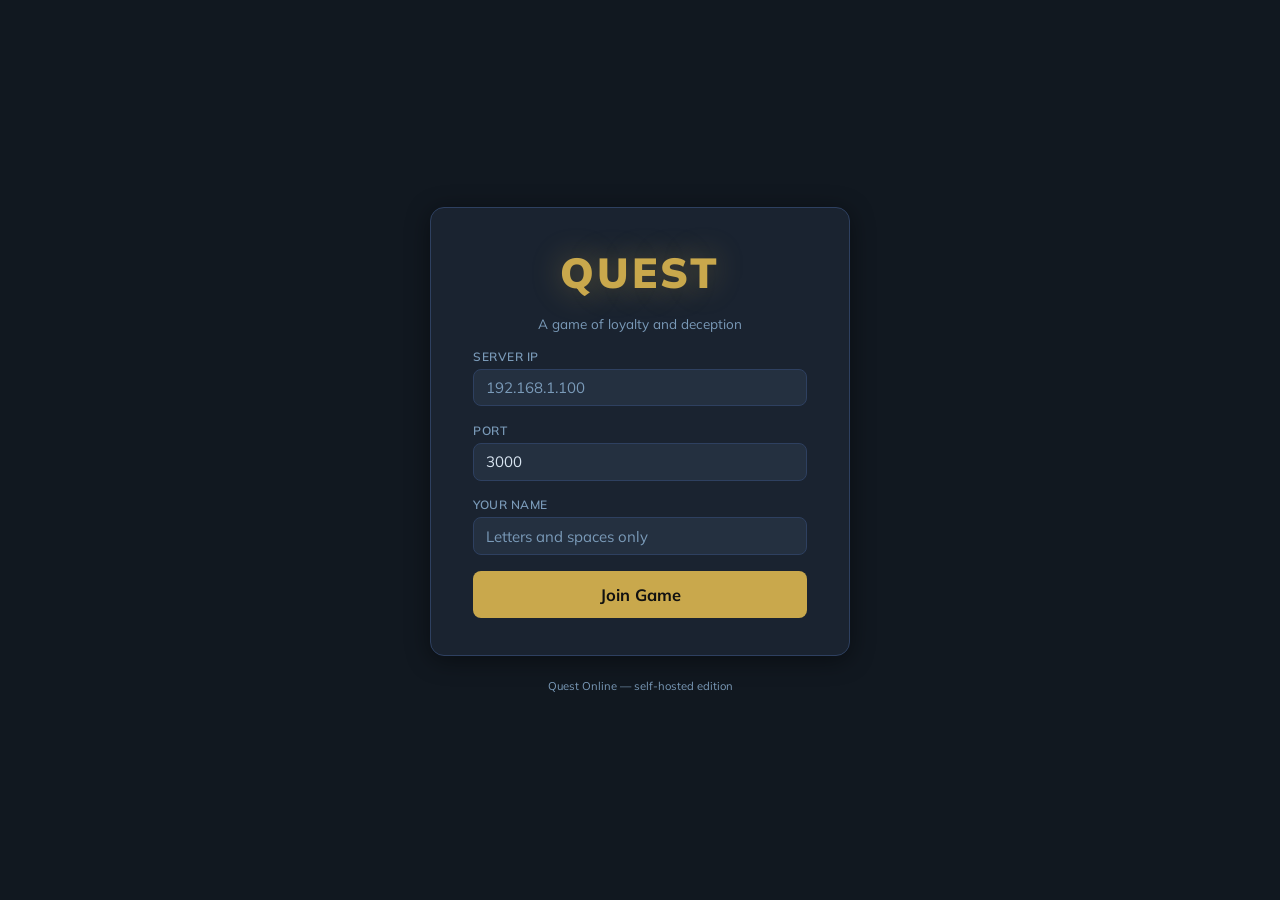
<file: quest/index.html>
<!DOCTYPE html>
<html lang="en">
<head>
  <meta charset="UTF-8"/>
  <meta name="viewport" content="width=device-width, initial-scale=1"/>
  <title>Quest Online</title>
  <meta name="description" content="Play Quest Online with your friends — a self-hosted social deduction game."/>
  <link href="https://fonts.googleapis.com/css2?family=Muli:wght@400;600;700;900&display=swap" rel="stylesheet"/>
  <link rel="stylesheet" href="style.css"/>
</head>
<body>

<!-- ══════════════════════════════════════════════════════════ -->
<!--  VIEW: CONNECT                                            -->
<!-- ══════════════════════════════════════════════════════════ -->
<div id="view-connect" class="view active">
  <div class="connect-card">
    <h1 class="game-title">Quest</h1>
    <p class="subtitle">A game of loyalty and deception</p>
    <div class="form-group">
      <label for="input-ip">Server IP</label>
      <input id="input-ip" type="text" placeholder="192.168.1.100" autocomplete="off"/>
    </div>
    <div class="form-group">
      <label for="input-port">Port</label>
      <input id="input-port" type="number" value="3000" min="1" max="65535"/>
    </div>
    <div class="form-group">
      <label for="input-name">Your Name</label>
      <input id="input-name" type="text" maxlength="20" placeholder="Letters and spaces only" autocomplete="off"/>
    </div>
    <button id="btn-join" class="btn btn-primary btn-large">Join Game</button>
    <p id="connect-error" class="error-msg hidden"></p>
  </div>
  <p class="version-note">Quest Online — self-hosted edition</p>
</div>

<!-- ══════════════════════════════════════════════════════════ -->
<!--  VIEW: LOBBY                                              -->
<!-- ══════════════════════════════════════════════════════════ -->
<div id="view-lobby" class="view">
  <div class="lobby-header">
    <h2>Waiting for Players…</h2>
    <p id="lobby-count" class="lobby-count"></p>
    <p class="lobby-hint">Minimum 4 players required. All must click Ready.</p>
  </div>
  <div id="lobby-players" class="player-grid"></div>
  <div class="lobby-actions">
    <button id="btn-ready" class="btn btn-primary">Ready</button>
  </div>
</div>

<!-- ══════════════════════════════════════════════════════════ -->
<!--  VIEW: ROLE REVEAL                                        -->
<!-- ══════════════════════════════════════════════════════════ -->
<div id="view-role" class="view">
  <div class="role-card-scene">
    <div id="role-card" class="role-card">
      <div class="role-card-front"><p>Your Role</p></div>
      <div class="role-card-back">
        <div id="role-team-badge" class="role-team-badge"></div>
        <h2 id="role-name"></h2>
        <p id="role-desc"></p>
        <div id="role-knowledge" class="role-knowledge hidden"></div>
      </div>
    </div>
  </div>
  <button id="btn-role-ok" class="btn btn-primary">Got it!</button>
</div>

<!-- ══════════════════════════════════════════════════════════ -->
<!--  VIEW: GAME (persistent shell)                           -->
<!-- ══════════════════════════════════════════════════════════ -->
<div id="view-game" class="view">

  <!-- Top bar -->
  <div class="game-topbar">
    <div class="topbar-left">
      <span id="tb-name" class="tb-name"></span>
      <span id="tb-role" class="tb-role"></span>
    </div>
  </div>

  <!-- Quest track -->
  <div id="quest-track" class="quest-track"></div>

  <!-- Player roster -->
  <div id="player-roster" class="player-roster"></div>

  <!-- Action panels (only one shown at a time) -->
  <div id="action-area" class="action-area">

    <div id="panel-waiting" class="panel hidden">
      <p id="waiting-msg" class="waiting-msg">Waiting…</p>
    </div>

    <div id="panel-leader-select" class="panel hidden">
      <h3 id="ls-title"></h3>
      <p id="ls-hint" class="hint-text"></p>
      <div id="ls-players" class="select-grid"></div>
      <div id="ls-token-row" class="token-row hidden">
        <p class="hint-text">Give the Magic Token to a team member (optional):</p>
        <div id="ls-token-players" class="select-grid"></div>
        <button id="btn-token-none" class="btn btn-ghost">No Token</button>
      </div>
      <button id="btn-confirm-team" class="btn btn-primary" disabled>Confirm Team</button>
    </div>

    <div id="panel-voting" class="panel hidden">
      <h3>Cast Your Vote</h3>
      <p id="vote-hint" class="hint-text"></p>
      <div class="vote-buttons">
        <button id="btn-vote-success" class="btn btn-success btn-xlarge">✔ Success</button>
        <button id="btn-vote-fail"    class="btn btn-fail    btn-xlarge">✘ Fail</button>
      </div>
      <p id="vote-submitted-msg" class="hidden waiting-msg">Vote submitted. Waiting for others…</p>
    </div>

    <div id="panel-quest-result" class="panel hidden">
      <h3 id="qr-title"></h3>
      <div id="qr-tokens" class="qr-tokens"></div>
      <p id="qr-counts"></p>
    </div>

    <div id="panel-next-leader" class="panel hidden">
      <h3>Choose the Next Leader</h3>
      <div class="nl-section">
        <p class="hint-text">Next Leader (cannot be a veteran):</p>
        <div id="nl-leader-list" class="select-grid"></div>
      </div>
      <button id="btn-confirm-nl" class="btn btn-primary" disabled>Confirm</button>
    </div>

    <div id="panel-amulet-selection" class="panel hidden">
      <h3>Give the Amulet</h3>
      <p class="hint-text">Give Amulet to (optional, cannot be veteran or already hold one):</p>
      <div id="as-amulet-list" class="select-grid"></div>
      <button id="btn-as-no-amulet" class="btn btn-ghost">No Amulet</button>
      <button id="btn-confirm-as" class="btn btn-primary" disabled>Confirm</button>
    </div>

    <div id="panel-amulet-check" class="panel hidden">
      <h3>🔮 You hold the Amulet</h3>
      <p class="hint-text">Choose a player to investigate their loyalty:</p>
      <div id="ac-players" class="select-grid"></div>
      <button id="btn-confirm-ac" class="btn btn-primary" disabled>Investigate</button>
      <div id="ac-result" class="amulet-result hidden"></div>
    </div>

    <div id="panel-trickster" class="panel hidden">
      <h3>You Are Being Investigated</h3>
      <p class="hint-text">As the Trickster, you may choose to lie about your loyalty:</p>
      <div class="vote-buttons">
        <button id="btn-trickster-truth" class="btn btn-success">Tell the Truth</button>
        <button id="btn-trickster-lie"   class="btn btn-fail">Lie (say you are Good)</button>
      </div>
    </div>

    <div id="panel-final-discussion" class="panel hidden">
      <h3 class="final-title">⚔ The Final Quest Approaches</h3>
      <div id="revealer-notice" class="revealer-notice hidden"></div>
      <div id="changeling-notice" class="changeling-notice hidden"></div>
      <div class="timer-block">
        <div id="discussion-timer" class="timer">5:00</div>
        <p class="hint-text">Discuss freely. When everyone is ready, the voting begins.</p>
      </div>
      <button id="btn-final-ready" class="btn btn-primary">I'm Ready to Vote</button>
      <div id="final-ready-list" class="player-grid small-grid"></div>
    </div>

    <div id="panel-hunt" class="panel hidden">
      <h3>🏹 The Hunt</h3>
      <p class="hint-text">You are the Blind Hunter. Activate the Hunt?</p>
      <div class="vote-buttons">
        <button id="btn-hunt-activate" class="btn btn-fail">Start the Hunt</button>
        <button id="btn-hunt-skip"     class="btn btn-ghost">Move on to the Vote</button>
      </div>
      <div id="hunt-guess-section" class="hidden">
        <p class="hint-text">Identify two good players and their <strong>exact</strong> roles:</p>
        <div id="hunt-guesses">
          <div class="hunt-guess-row" data-idx="0">
            <select class="hunt-player-select"></select>
            <select class="hunt-role-select"></select>
          </div>
          <div class="hunt-guess-row" data-idx="1">
            <select class="hunt-player-select"></select>
            <select class="hunt-role-select"></select>
          </div>
        </div>
        <button id="btn-hunt-confirm" class="btn btn-fail">Confirm Hunt</button>
      </div>
    </div>

    <div id="panel-final-voting" class="panel hidden">
      <h3>Final Quest Vote</h3>
      <p id="fv-hint" class="hint-text"></p>
      <p class="hint-text">Select the players you believe are <strong>Evil</strong>:</p>
      <div id="fv-players" class="select-grid"></div>
      <button id="btn-confirm-fv" class="btn btn-primary" disabled>Submit Guesses</button>
      <p id="fv-submitted-msg" class="hidden waiting-msg">Guesses submitted. Waiting…</p>
    </div>



  </div><!-- /action-area -->
</div><!-- /view-game -->

<!-- ══════════════════════════════════════════════════════════ -->
<!--  VIEW: GAME OVER                                          -->
<!-- ══════════════════════════════════════════════════════════ -->
<div id="view-gameover" class="view">
  <div class="gameover-banner" id="gameover-banner">
    <h1 id="gameover-title"></h1>
    <p id="gameover-reason"></p>
  </div>
  <div id="go-quest-track" class="quest-track"></div>
  <h3 class="roles-reveal-title">All Roles Revealed</h3>
  <div id="roles-reveal" class="player-grid"></div>
  <button id="btn-play-again" class="btn btn-primary btn-large">Back to Lobby</button>
</div>

<script src="game.js"></script>
</body>
</html>
</file>
<file: quest/style.css>
/* ── Reset & Base ─────────────────────────────────────────────── */
*,
*::before,
*::after {
  box-sizing: border-box;
  margin: 0;
  padding: 0;
}

:root {
  --bg: #111820;
  --bg2: #1a2330;
  --bg3: #243040;
  --border: #2e4060;
  --text: #d8e4f0;
  --text-muted: #7a9ab8;
  --gold: #c9a84c;
  --gold-light: #e8ca7a;
  --good: #3a9e5e;
  --good-light: #4fc47a;
  --evil: #c0392b;
  --evil-light: #e74c3c;
  --neutral: #4a6080;
  --ready-yes: #3a9e5e;
  --ready-no: #4a6080;
  --radius: 8px;
  --radius-lg: 14px;
  --shadow: 0 4px 24px rgba(0, 0, 0, .45);
  --transition: .22s ease;
  font-family: 'Muli', 'Segoe UI', sans-serif;
  font-size: 15px;
  color: var(--text);
}

body {
  background: var(--bg);
  min-height: 100vh;
  overflow-x: hidden;
}

/* ── Views ───────────────────────────────────────────────────── */
.view {
  display: none;
}

.view.active {
  display: block;
}

.hidden {
  display: none !important;
}

/* ── Connect Screen ──────────────────────────────────────────── */
/* Hide input arrows*/
/* Chrome, Safari, Edge, Opera */
input::-webkit-outer-spin-button,
input::-webkit-inner-spin-button {
  -webkit-appearance: none;
  margin: 0;
}

/* Firefox */
input[type=number] {
  -moz-appearance: textfield;
}

#view-connect {
  flex-direction: column;
  align-items: center;
  justify-content: center;
  min-height: 100vh;
  padding: 2rem;
}

#view-connect.active {
  display: flex;
}

.connect-card {
  background: var(--bg2);
  border: 1px solid var(--border);
  border-radius: var(--radius-lg);
  padding: 2.5rem 2.8rem;
  width: 100%;
  max-width: 420px;
  box-shadow: var(--shadow);
  display: flex;
  flex-direction: column;
  gap: 1.1rem;
}

.game-title {
  font-size: 2.8rem;
  font-weight: 900;
  color: var(--gold);
  text-align: center;
  letter-spacing: 3px;
  text-transform: uppercase;
  text-shadow: 0 0 30px rgba(201, 168, 76, .4);
}

.subtitle {
  text-align: center;
  color: var(--text-muted);
  font-size: .9rem;
}

.form-group {
  display: flex;
  flex-direction: column;
  gap: .35rem;
}

.form-group label {
  font-size: .8rem;
  color: var(--text-muted);
  font-weight: 600;
  text-transform: uppercase;
  letter-spacing: .5px;
}

.version-note {
  margin-top: 1.5rem;
  color: var(--text-muted);
  font-size: .75rem;
}

/* ── Inputs ──────────────────────────────────────────────────── */
input,
select {
  background: var(--bg3);
  border: 1.5px solid var(--border);
  border-radius: var(--radius);
  color: var(--text);
  padding: .55rem .8rem;
  font-family: inherit;
  font-size: 1rem;
  outline: none;
  transition: border-color var(--transition);
  width: 100%;
}

input:focus,
select:focus {
  border-color: var(--gold);
}

input::placeholder {
  color: var(--text-muted);
}

/* ── Buttons ─────────────────────────────────────────────────── */
button {
  cursor: pointer;
  font-family: inherit;
  border: none;
  transition: all var(--transition);
}

.btn {
  border-radius: var(--radius);
  padding: .6rem 1.3rem;
  font-size: .95rem;
  font-weight: 700;
}

.btn-primary {
  background: var(--gold);
  color: #111;
}

.btn-primary:hover:not(:disabled) {
  background: var(--gold-light);
  transform: translateY(-1px);
}

.btn-success {
  background: var(--good);
  color: #fff;
}

.btn-success:hover:not(:disabled) {
  background: var(--good-light);
}

.btn-fail {
  background: var(--evil);
  color: #fff;
}

.btn-fail:hover:not(:disabled) {
  background: var(--evil-light);
}

.btn-ghost {
  background: transparent;
  color: var(--text-muted);
  border: 1.5px solid var(--border);
}

.btn-ghost:hover {
  border-color: var(--gold);
  color: var(--gold);
}

.btn-large {
  width: 100%;
  padding: .85rem;
  font-size: 1.1rem;
}

.btn-xlarge {
  padding: 1.1rem 2.5rem;
  font-size: 1.2rem;
  border-radius: var(--radius-lg);
}

.btn:disabled {
  opacity: .4;
  cursor: not-allowed;
}

/* ── Error ───────────────────────────────────────────────────── */
.error-msg {
  color: var(--evil-light);
  font-size: .85rem;
  text-align: center;
}

/* ── Lobby ───────────────────────────────────────────────────── */
#view-lobby {
  padding: 2rem;
  max-width: 700px;
  margin: 0 auto;
  display: none;
  flex-direction: column;
  gap: 1.5rem;
}

#view-lobby.active {
  display: flex;
}

.lobby-header {
  text-align: center;
}

.lobby-header h2 {
  font-size: 1.8rem;
  color: var(--gold);
}

.lobby-count {
  color: var(--text-muted);
  font-size: .95rem;
  margin-top: .3rem;
}

.lobby-hint {
  color: var(--text-muted);
  font-size: .8rem;
  margin-top: .2rem;
}

.lobby-actions {
  display: flex;
  justify-content: center;
}

/* ── Player grid ─────────────────────────────────────────────── */
.player-grid {
  display: flex;
  flex-wrap: wrap;
  gap: .75rem;
  justify-content: center;
}

.player-card {
  background: var(--bg2);
  border: 1.5px solid var(--border);
  border-radius: var(--radius);
  padding: .6rem 1rem;
  min-width: 130px;
  text-align: center;
  transition: border-color var(--transition);
}

.player-card.ready {
  border-color: var(--good);
}

.player-card.you {
  border-color: var(--gold);
}

.player-card .pc-name {
  font-weight: 700;
  font-size: .95rem;
}

.player-card .pc-status {
  font-size: .75rem;
  color: var(--text-muted);
  margin-top: .2rem;
}

.player-card .pc-status.ready {
  color: var(--good-light);
}

.player-card .pc-badge {
  font-size: .75rem;
  margin-top: .2rem;
}

/* ── Role Reveal ─────────────────────────────────────────────── */
#view-role {
  display: none;
  flex-direction: column;
  align-items: center;
  justify-content: center;
  min-height: 100vh;
  gap: 1.5rem;
  padding: 2rem;
  transition: opacity 0.5s ease;
  opacity: 1;
}

#btn-role-ok {
  visibility: hidden;
  opacity: 0;
  transition: opacity 0.3s ease, visibility 0.3s ease;
}

#btn-role-ok.show {
  visibility: visible;
  opacity: 1;
}

#view-role.active {
  display: flex;
}

.role-card-scene {
  perspective: 800px;
  width: 300px;
  height: 380px;
}

.role-card {
  width: 100%;
  height: 100%;
  position: relative;
  transform-style: preserve-3d;
  transition: transform .8s ease;
  cursor: pointer;
}

.role-card.flipped {
  transform: rotateY(180deg);
}

.role-card-front,
.role-card-back {
  position: absolute;
  inset: 0;
  backface-visibility: hidden;
  border-radius: var(--radius-lg);
  display: flex;
  flex-direction: column;
  align-items: center;
  justify-content: center;
  gap: .8rem;
  padding: 1.5rem;
  border: 2px solid var(--border);
  box-shadow: var(--shadow);
}

.role-card-front {
  background: linear-gradient(135deg, var(--bg2), var(--bg3));
  font-size: 1.1rem;
  color: var(--text-muted);
}

.role-card-back {
  background: var(--bg2);
  transform: rotateY(180deg);
  text-align: center;
}

.role-card-back h2 {
  font-size: 1.5rem;
  color: var(--gold);
}

.role-card-back p {
  font-size: .88rem;
  color: var(--text-muted);
  line-height: 1.5;
}

.role-team-badge {
  font-size: .8rem;
  font-weight: 700;
  text-transform: uppercase;
  letter-spacing: 1px;
  padding: .25rem .9rem;
  border-radius: 20px;
}

.role-team-badge.good {
  background: var(--good);
  color: #fff;
}

.role-team-badge.evil {
  background: var(--evil);
  color: #fff;
}

.role-knowledge {
  background: var(--bg3);
  border: 1px solid var(--border);
  border-radius: var(--radius);
  padding: .7rem;
  font-size: .8rem;
  text-align: left;
  width: 100%;
  margin-top: .5rem;
}

.role-knowledge p {
  color: var(--text-muted);
  margin-bottom: .3rem;
}

.role-knowledge span {
  color: var(--gold);
  font-weight: 700;
}

/* ── Game topbar ─────────────────────────────────────────────── */
.game-topbar {
  display: flex;
  flex-direction: column;
  align-items: center;
  gap: 1rem;
  padding: 1rem;
  background: var(--bg2);
  border-bottom: 1px solid var(--border);
}

.topbar-left {
  display: flex;
  flex-direction: column;
  gap: .2rem;
  align-items: center;
}

.tb-name {
  font-weight: 700;
  font-size: 1.2rem;
}

.tb-role {
  font-size: 1.4rem;
  font-weight: 900;
  letter-spacing: 1px;
}

/* removed event log */

/* ── Quest Track ─────────────────────────────────────────────── */
.quest-track {
  display: flex;
  gap: .8rem;
  justify-content: center;
  align-items: flex-end;
  padding: 1rem;
  flex-wrap: wrap;
}

.quest-slot {
  display: flex;
  flex-direction: column-reverse;
  align-items: center;
  gap: .3rem;
}

.quest-circle {
  width: 52px;
  height: 52px;
  border-radius: 50%;
  display: flex;
  align-items: center;
  justify-content: center;
  font-size: 1.2rem;
  font-weight: 900;
  border: 2px solid var(--border);
  background: var(--bg3);
  color: var(--text-muted);
  transition: all var(--transition);
}

.quest-circle.active {
  border-color: var(--gold);
  color: var(--gold);
  box-shadow: 0 0 12px rgba(201, 168, 76, .4);
  animation: pulse 1.5s infinite;
}

.quest-circle.passed {
  background: var(--good);
  border-color: var(--good);
  color: #fff;
}

.quest-circle.failed {
  background: var(--evil);
  border-color: var(--evil);
  color: #fff;
}

@keyframes pulse {

  0%,
  100% {
    box-shadow: 0 0 8px rgba(201, 168, 76, .4)
  }

  50% {
    box-shadow: 0 0 22px rgba(201, 168, 76, .7)
  }
}

.quest-meta {
  font-size: .72rem;
  color: var(--text-muted);
  text-align: center;
}

.quest-amulet {
  font-size: .85rem;
}

/* ── Player Roster ───────────────────────────────────────────── */
.player-roster {
  display: flex;
  flex-wrap: wrap;
  gap: .5rem;
  justify-content: center;
  padding: .5rem 1rem;
  border-top: 1px solid var(--border);
  border-bottom: 1px solid var(--border);
}

.roster-card {
  background: var(--bg2);
  border: 1.5px solid var(--border);
  border-radius: var(--radius);
  padding: .4rem .75rem;
  font-size: .82rem;
  text-align: center;
  min-width: 90px;
  transition: border-color var(--transition);
}

.roster-card.on-team {
  border-color: var(--gold);
}

.roster-card.is-you {
  border-color: #6fa8dc;
}

.roster-card .rc-name {
  font-weight: 700;
}

.roster-card .rc-tags {
  display: flex;
  gap: .25rem;
  justify-content: center;
  margin-top: .2rem;
  flex-wrap: wrap;
}

.rc-tag {
  font-size: .65rem;
  padding: .1rem .35rem;
  border-radius: 4px;
  background: var(--bg3);
  color: var(--text-muted);
}

.rc-tag.leader {
  background: var(--gold);
  color: #111;
}

.rc-tag.veteran {
  background: #4a3a10;
  color: var(--gold);
}

.rc-tag.amulet {
  background: #2a1a4a;
  color: #b388ff;
}

.rc-tag.token {
  background: #1a3a4a;
  color: #80d8ff;
}

.rc-tag.tag-evil {
  background: var(--evil);
  color: #fff;
}

.rc-tag.tag-good {
  background: var(--good);
  color: #fff;
}

/* ── Action Area & Panels ────────────────────────────────────── */
.action-area {
  padding: 1rem;
  max-width: 720px;
  margin: 0 auto;
}

.panel {
  display: flex;
  flex-direction: column;
  gap: .9rem;
  padding: .5rem;
}

.waiting-msg {
  text-align: center;
  color: var(--text-muted);
  font-size: 1rem;
  padding: 2rem;
}

.hint-text {
  font-size: .85rem;
  color: var(--text-muted);
}

/* ── Select grid (clickable player tiles) ────────────────────── */
.select-grid {
  display: flex;
  flex-wrap: wrap;
  gap: .5rem;
}

.select-tile {
  background: var(--bg2);
  border: 2px solid var(--border);
  border-radius: var(--radius);
  padding: .5rem .9rem;
  cursor: pointer;
  font-size: .88rem;
  font-weight: 600;
  transition: all var(--transition);
  user-select: none;
}

.select-tile:hover {
  border-color: var(--gold);
}

.select-tile.selected {
  background: var(--gold);
  border-color: var(--gold);
  color: #111;
}

.select-tile.disabled {
  opacity: .4;
  pointer-events: none;
}

/* ── Vote buttons ─────────────────────────────────────────────── */
.vote-buttons {
  display: flex;
  gap: 1rem;
  justify-content: center;
  flex-wrap: wrap;
}

/* ── Quest result tokens ─────────────────────────────────────── */
.qr-tokens {
  display: flex;
  gap: .6rem;
  justify-content: center;
  flex-wrap: wrap;
}

.qr-token {
  width: 44px;
  height: 44px;
  border-radius: 50%;
  display: flex;
  align-items: center;
  justify-content: center;
  font-size: 1.1rem;
  font-weight: 900;
  opacity: 0;
  transition: opacity .5s ease, transform .5s ease;
  transform: scale(.4);
}

.qr-token.show {
  opacity: 1;
  transform: scale(1);
}

.qr-token.success {
  background: var(--good);
  color: #fff;
}

.qr-token.fail {
  background: var(--evil);
  color: #fff;
}

/* ── Next Leader panel ────────────────────────────────────────── */
.nl-section {
  display: flex;
  flex-direction: column;
  gap: .4rem;
}

/* ── Amulet result ────────────────────────────────────────────── */
.amulet-result {
  background: var(--bg3);
  border: 1px solid var(--border);
  border-radius: var(--radius);
  padding: 1rem;
  text-align: center;
  font-size: 1rem;
  font-weight: 700;
}

.amulet-result.good {
  border-color: var(--good);
  color: var(--good-light);
}

.amulet-result.evil {
  border-color: var(--evil);
  color: var(--evil-light);
}

/* ── Final Discussion ─────────────────────────────────────────── */
.final-title {
  color: var(--gold);
  font-size: 1.4rem;
  text-align: center;
}

.timer-block {
  text-align: center;
}

.timer {
  font-size: 3.5rem;
  font-weight: 900;
  color: var(--gold);
  letter-spacing: 4px;
}

.timer.urgent {
  color: var(--evil-light);
  animation: timerPulse .5s infinite;
}

@keyframes timerPulse {

  0%,
  100% {
    opacity: 1
  }

  50% {
    opacity: .5
  }
}

.revealer-notice,
.changeling-notice {
  background: var(--bg3);
  border-radius: var(--radius);
  padding: .7rem 1rem;
  font-size: .88rem;
  border-left: 3px solid var(--evil);
}

.changeling-notice {
  border-left-color: #b388ff;
}

.small-grid .player-card {
  min-width: 100px;
}

/* ── Hunt section ─────────────────────────────────────────────── */
#panel-hunt {
  background: var(--bg2);
  border: 2px solid var(--evil);
  border-radius: var(--radius-lg);
  padding: 2rem;
  box-shadow: var(--shadow);
  max-width: 500px;
  margin: 1.5rem auto;
  text-align: center;
}

#panel-hunt h3 {
  color: var(--evil-light);
  font-size: 1.7rem;
  margin-bottom: 0.5rem;
}

.hunt-guess-row {
  display: flex;
  gap: .5rem;
  align-items: center;
  flex-wrap: wrap;
}

.hunt-guess-row select {
  flex: 1;
  min-width: 140px;
}

/* ── Token row ────────────────────────────────────────────────── */
.token-row {
  background: var(--bg3);
  border-radius: var(--radius);
  padding: .8rem;
  display: flex;
  flex-direction: column;
  gap: .5rem;
}

/* ── Amendment panel ──────────────────────────────────────────── */
.amend-actions {
  display: flex;
  gap: .8rem;
}

.amend-vote-row {
  background: var(--bg3);
  border: 1px solid var(--border);
  border-radius: var(--radius);
  padding: .6rem .9rem;
  display: flex;
  align-items: center;
  gap: .5rem;
  flex-wrap: wrap;
}

.amend-vote-row .voter-name {
  font-weight: 700;
  min-width: 80px;
}

.amend-guess-chip {
  background: var(--bg2);
  border: 1.5px solid var(--border);
  border-radius: 20px;
  padding: .2rem .6rem;
  font-size: .8rem;
  cursor: pointer;
  transition: all var(--transition);
}

.amend-guess-chip:hover {
  border-color: var(--gold);
}

.amend-guess-chip.selected {
  background: var(--gold);
  border-color: var(--gold);
  color: #111;
}

/* ── Game Over ────────────────────────────────────────────────── */
#view-gameover {
  position: fixed;
  inset: 0;
  background: rgba(17, 24, 32, 0.92);
  z-index: 100;
  display: none;
  flex-direction: column;
  align-items: center;
  justify-content: center;
  padding: 2rem;
  gap: 1.5rem;
  overflow-y: auto;
}

#view-gameover.active {
  display: flex;
}

.gameover-banner {
  text-align: center;
  padding: 2rem 3rem;
  border-radius: var(--radius-lg);
  border: 2px solid var(--border);
  width: 100%;
  max-width: 500px;
}

.gameover-banner.good {
  border-color: var(--good);
  background: rgba(58, 158, 94, .1);
}

.gameover-banner.evil {
  border-color: var(--evil);
  background: rgba(192, 57, 43, .1);
}

.gameover-banner h1 {
  font-size: 2.5rem;
}

.gameover-banner.good h1 {
  color: var(--good-light);
}

.gameover-banner.evil h1 {
  color: var(--evil-light);
}

.gameover-banner p {
  color: var(--text-muted);
  margin-top: .5rem;
}

.roles-reveal-title {
  color: var(--text-muted);
  font-size: .9rem;
}

.reveal-card {
  background: var(--bg2);
  border: 1.5px solid var(--border);
  border-radius: var(--radius);
  padding: .6rem 1rem;
  min-width: 130px;
  text-align: center;
}

.reveal-card.good {
  border-color: var(--good);
}

.reveal-card.evil {
  border-color: var(--evil);
}

.reveal-card .rc-role {
  font-size: .8rem;
  color: var(--text-muted);
  margin-top: .15rem;
}

.reveal-card .rc-team {
  font-size: .7rem;
  font-weight: 700;
  text-transform: uppercase;
  margin-top: .2rem;
}

.reveal-card.good .rc-team {
  color: var(--good-light);
}

.reveal-card.evil .rc-team {
  color: var(--evil-light);
}

/* ── Responsive ───────────────────────────────────────────────── */
@media (min-width: 768px) {
  .action-area {
    padding: 1.5rem;
  }

  .event-log {
    max-height: 120px;
  }
}
</file>
